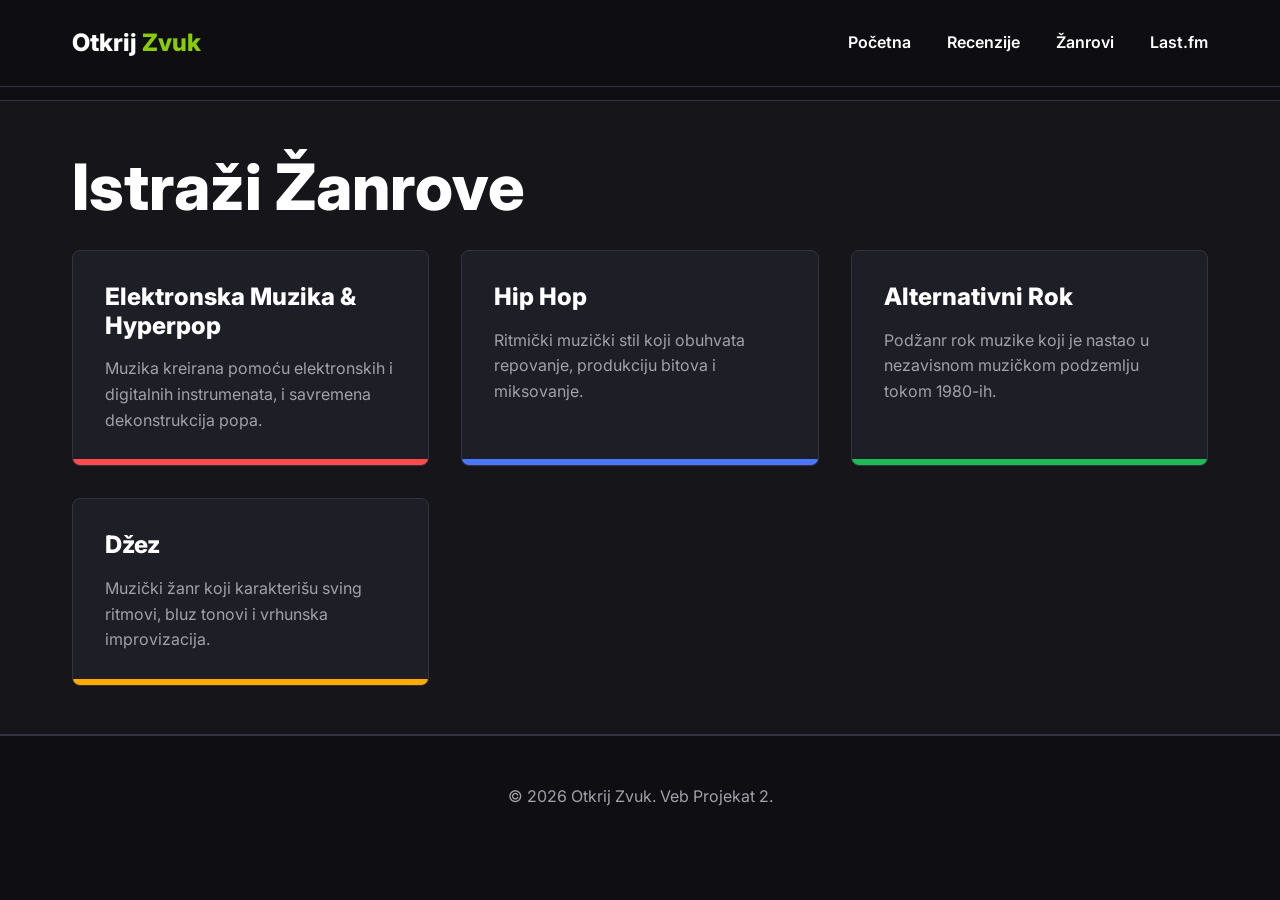
<file: genres.html>
<!DOCTYPE html>
<html lang="sr">
<head>
    <meta charset="UTF-8">
    <meta name="viewport" content="width=device-width, initial-scale=1.0">
    <title>Otkrij Zvuk | Žanrovi</title>
    <link rel="preconnect" href="https://fonts.googleapis.com">
    <link rel="preconnect" href="https://fonts.gstatic.com" crossorigin>
    <link href="https://fonts.googleapis.com/css2?family=Inter:wght@300;400;600;800&display=swap" rel="stylesheet">
    <link rel="stylesheet" href="./css/style.css">
</head>
<body>
    <header class="navbar">
        <div class="container nav-content">
            <a href="index.html" class="logo">Otkrij <span>Zvuk</span></a>
            <nav class="nav-links">
                <a href="index.html">Početna</a>
                <a href="index.html#recenzije">Recenzije</a>
                <a href="index.html#zanrovi">Žanrovi</a>
                <a href="index.html#lastfm">Last.fm</a>
            </nav>
        </div>
    </header>

    <main style="padding-top: 100px; min-height: 80vh;">
        <section class="section section-alt">
            <div class="container">
                <h1 class="section-title">Istraži Žanrove</h1>
                <div class="genres-grid" id="genresContainer">
                    <div class="loading-state">Učitavanje žanrova...</div>
                </div>
            </div>
        </section>
    </main>

    <footer class="footer">
        <div class="container footer-content">
            <p>&copy; 2026 Otkrij Zvuk. Veb Projekat 2.</p>
        </div>
    </footer>

    <script src="./js/app.js"></script>
</body>
</html>
</file>
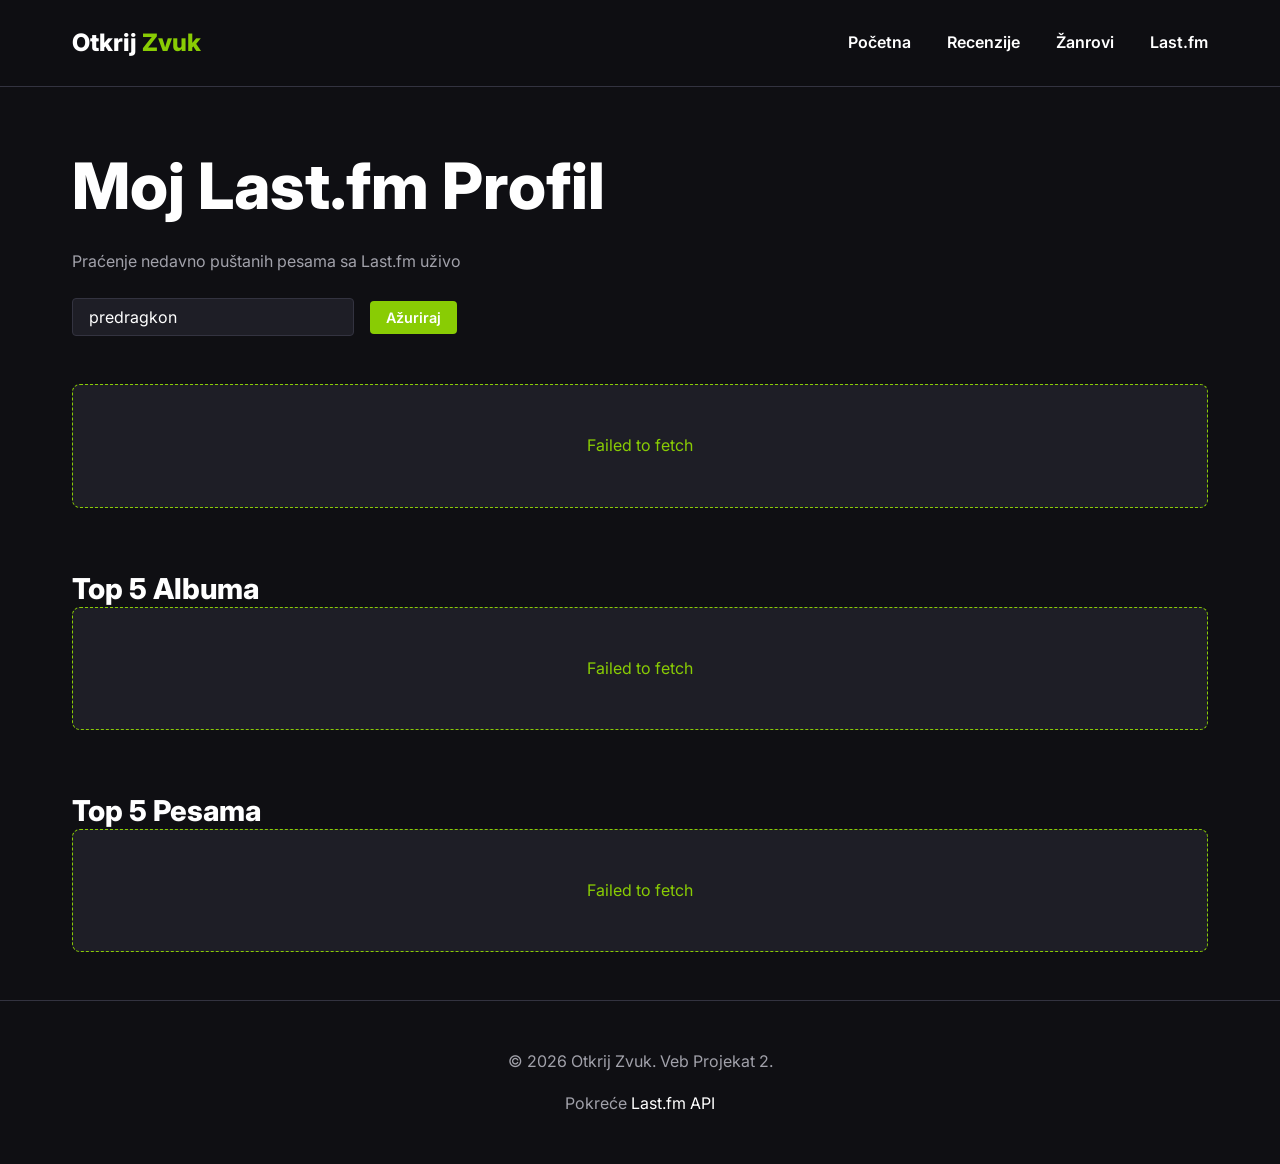
<file: lastfm.html>
<!DOCTYPE html>
<html lang="sr">
<head>
    <meta charset="UTF-8">
    <meta name="viewport" content="width=device-width, initial-scale=1.0">
    <title>Otkrij Zvuk | Last.fm Profil</title>
    <link rel="preconnect" href="https://fonts.googleapis.com">
    <link rel="preconnect" href="https://fonts.gstatic.com" crossorigin>
    <link href="https://fonts.googleapis.com/css2?family=Inter:wght@300;400;600;800&display=swap" rel="stylesheet">
    <link rel="stylesheet" href="./css/style.css">
</head>
<body>
    <header class="navbar">
        <div class="container nav-content">
            <a href="index.html" class="logo">Otkrij <span>Zvuk</span></a>
            <nav class="nav-links">
                <a href="index.html">Početna</a>
                <a href="index.html#recenzije">Recenzije</a>
                <a href="index.html#zanrovi">Žanrovi</a>
                <a href="index.html#lastfm">Last.fm</a>
            </nav>
        </div>
    </header>

    <main style="padding-top: 100px; min-height: 80vh;">
        <section class="section">
            <div class="container">
                <div class="lastfm-header">
                    <h1 class="section-title">Moj Last.fm Profil</h1>
                    <p class="lastfm-subtitle">Praćenje nedavno puštanih pesama sa Last.fm uživo</p>
                    
                    <div class="username-picker">
                        <input type="text" id="lastfmUser" value="predragkon" placeholder="Unesite Last.fm Korisničko Ime">
                        <button id="updateUserBtn" class="btn btn-primary btn-sm">Ažuriraj</button>
                    </div>
                </div>

                <div class="recent-tracks-list" id="lastfmContainer">
                    <div class="loading-state">Učitavanje nedavnih pesama...</div>
                </div>

                <h3 class="section-title" style="font-size: 1.8rem; margin-top: 4rem;">Top 5 Albuma</h3>
                <div class="lastfm-grid" id="lastfmTopAlbums">
                    <div class="loading-state">Učitavanje top albuma...</div>
                </div>

                <h3 class="section-title" style="font-size: 1.8rem; margin-top: 4rem;">Top 5 Pesama</h3>
                <div class="lastfm-grid" id="lastfmTopTracks">
                    <div class="loading-state">Učitavanje top pesama...</div>
                </div>
            </div>
        </section>
    </main>

    <footer class="footer">
        <div class="container footer-content">
            <p>&copy; 2026 Otkrij Zvuk. Veb Projekat 2.</p>
            <p>Pokreće <a href="https://www.last.fm" target="_blank">Last.fm API</a></p>
        </div>
    </footer>

    <script src="./js/app.js"></script>
</body>
</html>
</file>
<file: css/style.css>
:root {
    --bg-dark: #0f0f13;
    --surface: #1e1e26;
    --surface-hover: #2a2a35;
    --primary: #89CC04;
    --secondary: #4b77ff;
    --third: #1db954;
    --text-primary: #ffffff;
    --text-secondary: #a1a1aa;
    --border: #333340;
}

* {
    margin: 0;
    padding: 0;
    box-sizing: border-box;
    font-family: 'Inter', sans-serif;
}

body {
    background-color: var(--bg-dark);
    color: var(--text-primary);
    line-height: 1.6;
    overflow-x: hidden;
}

.container {
    max-width: 1200px;
    margin: 0 auto;
    padding: 0 2rem;
}

/* Typography */
h1, h2, h3, h4 {
    font-weight: 800;
    line-height: 1.2;
}

h1 {
    font-size: 4rem;
    margin-bottom: 1.5rem;
}

h2.section-title {
    font-size: 2.5rem;
    margin-bottom: 2rem;
    position: relative;
    display: inline-block;
}

h2.section-title::after {
    content: '';
    position: absolute;
    bottom: -10px;
    left: 0;
    width: 60px;
    height: 4px;
    background-color: var(--primary);
}

a {
    color: var(--text-primary);
    text-decoration: none;
    transition: color 0.3s ease;
}

/* Buttons */
.btn {
    display: inline-block;
    padding: 1rem 2rem;
    border-radius: 4px; /* Slightly rounded edges instead of fully pill-shape for modern solid look */
    font-weight: 600;
    cursor: pointer;
    transition: transform 0.2s ease, box-shadow 0.2s ease;
    border: none;
    font-size: 1rem;
}

.btn:hover {
    transform: translateY(-2px);
    box-shadow: 0 10px 20px rgba(0,0,0,0.3);
}

.btn-primary {
    background-color: var(--primary);
    color: #fff;
}

.btn-secondary {
    background-color: var(--surface);
    color: #fff;
    border: 1px solid var(--border);
}

.btn-secondary:hover {
    border-color: var(--secondary);
}

.btn-sm {
    padding: 0.5rem 1rem;
    font-size: 0.9rem;
}

/* Navbar */
.navbar {
    position: fixed;
    top: 0;
    left: 0;
    width: 100%;
    background-color: rgba(15, 15, 19, 0.9);
    backdrop-filter: blur(10px);
    border-bottom: 1px solid var(--border);
    z-index: 1000;
    padding: 1.5rem 0;
}

.nav-content {
    display: flex;
    justify-content: space-between;
    align-items: center;
}

.logo {
    font-size: 1.5rem;
    font-weight: 800;
}

.logo span {
    color: var(--primary);
}

.nav-links a {
    margin-left: 2rem;
    font-weight: 600;
}

.nav-links a:hover {
    color: var(--primary);
}

/* Hero Section */
.hero {
    min-height: 100vh;
    display: flex;
    align-items: center;
    position: relative;
    padding-top: 80px;
    overflow: hidden;
}

.hero-content {
    max-width: 800px;
    position: relative;
    z-index: 10;
}

.hero-content p {
    font-size: 1.2rem;
    color: var(--text-secondary);
    margin-bottom: 2.5rem;
}

.hero-desc {
    font-size: 1.2rem;
    color: var(--text-secondary);
    margin-bottom: 2rem;
    line-height: 1.6;
}

.hero-actions {
    display: flex;
    gap: 1.5rem;
}

/* Solid Shapes Decoration */
.shape {
    position: absolute;
    border-radius: 50%;
    z-index: 1;
    opacity: 0.6;
    filter: blur(80px); /* Creates a glowing solid color effect without a gradient */
}

.shape-1 {
    width: 400px;
    height: 400px;
    background-color: var(--primary);
    top: 10%;
    right: -10%;
}

.shape-2 {
    width: 300px;
    height: 300px;
    background-color: var(--secondary);
    bottom: -10%;
    left: -5%;
}

.shape-3 {
    width: 250px;
    height: 250px;
    background-color: var(--third);
    bottom: 20%;
    right: 20%;
    opacity: 0.4;
}

/* Sections */
.section {
    padding: 3rem 0;
}

.section-alt {
    background-color: rgba(30, 30, 38, 0.4);
    border-top: 1px solid var(--border);
    border-bottom: 1px solid var(--border);
}

/* Layout Grids */
.reviews-grid, .genres-grid, .tribute-grid {
    display: grid;
    grid-template-columns: repeat(auto-fill, minmax(280px, 1fr));
    gap: 2rem;
}

.lastfm-grid {
    display: grid;
    grid-template-columns: repeat(auto-fill, minmax(200px, 1fr));
    gap: 1.5rem;
}

.recent-tracks-list {
    display: flex;
    flex-direction: column;
    gap: 1rem;
}

/* Cards */
.card {
    background-color: var(--surface);
    border-radius: 8px;
    overflow: hidden;
    transition: transform 0.3s ease, background-color 0.3s ease;
    border: 1px solid var(--border);
    display: flex;
    flex-direction: column;
}

.card:hover {
    transform: translateY(-8px);
    background-color: var(--surface-hover);
    border-color: var(--primary);
}

.card-img {
    width: 100%;
    aspect-ratio: 1/1;
    object-fit: cover;
    background-color: #333; /* Placeholder for solid color */
}

.card-content {
    padding: 1.5rem;
    flex: 1;
    display: flex;
    flex-direction: column;
}

.card-title {
    font-size: 1.2rem;
    margin-bottom: 0.5rem;
}

.card-subtitle {
    color: var(--primary);
    font-weight: 600;
    font-size: 0.9rem;
    margin-bottom: 1rem;
    text-transform: uppercase;
    letter-spacing: 1px;
}

.card-desc {
    color: var(--text-secondary);
    font-size: 0.95rem;
}

.card-rating {
    margin-top: auto;
    padding-top: 1rem;
    color: #ffaa00; /* Star color */
    font-weight: bold;
}

/* Genre Cards Specific */
.genre-card {
    padding: 2rem;
    position: relative;
    overflow: hidden;
    height: 100%;
}

.genre-title {
    font-size: 1.5rem;
    margin-bottom: 1rem;
    position: relative;
    z-index: 2;
}

.genre-desc {
    color: var(--text-secondary);
    position: relative;
    z-index: 2;
}

/* Solid line decoration instead of gradient */
.genre-decoration {
    position: absolute;
    bottom: 0;
    left: 0;
    width: 100%;
    height: 6px;
}

/* Last.fm specific */
.lastfm-header {
    display: flex;
    flex-direction: column;
    margin-bottom: 3rem;
}
.lastfm-subtitle {
    color: var(--text-secondary);
    margin-bottom: 1.5rem;
}

.section-desc {
    color: var(--text-secondary);
    margin-bottom: 2rem;
    font-size: 1.1rem;
    line-height: 1.6;
}
.username-picker {
    display: flex;
    gap: 1rem;
    align-items: center;
}
.username-picker input {
    background-color: var(--surface);
    border: 1px solid var(--border);
    color: var(--text-primary);
    padding: 0.5rem 1rem;
    border-radius: 4px;
    font-size: 1rem;
    outline: none;
    transition: border-color 0.3s ease;
}
.username-picker input:focus {
    border-color: var(--primary);
}

.track-item {
    display: flex;
    align-items: center;
    background-color: var(--surface);
    padding: 1rem;
    border-radius: 8px;
    border: 1px solid var(--border);
    transition: background-color 0.2s ease;
}

.track-item:hover {
    background-color: var(--surface-hover);
    border-left: 4px solid var(--primary);
}

.track-img {
    width: 60px;
    height: 60px;
    border-radius: 4px;
    margin-right: 1rem;
    background-color: #333;
    object-fit: cover;
}

.track-info {
    flex: 1;
}

.track-name {
    font-weight: 600;
    margin-bottom: 0.25rem;
}

.track-artist {
    color: var(--text-secondary);
    font-size: 0.9rem;
}

.track-time {
    font-size: 0.8rem;
    color: var(--secondary);
    margin-top: 0.25rem;
}

.loading-state, .error-state {
    grid-column: 1 / -1;
    text-align: center;
    padding: 3rem;
    color: var(--text-secondary);
    background-color: var(--surface);
    border-radius: 8px;
    border: 1px dashed var(--border);
}

.error-state {
    color: var(--primary);
    border-color: var(--primary);
}

/* Footer */
.footer {
    background-color: var(--bg-dark);
    padding: 3rem 0;
    border-top: 1px solid var(--border);
    text-align: center;
}

.footer-content {
    display: flex;
    flex-direction: column;
    align-items: center;
    gap: 1rem;
}

.footer-content p {
    color: var(--text-secondary);
}

/* Responsive */
@media (max-width: 768px) {
    h1 {
        font-size: 2.5rem;
    }
    .hero-actions {
        flex-direction: column;
    }
    .nav-links {
        display: none; /* Just a simple styling choice for now */
    }
}
</file>
